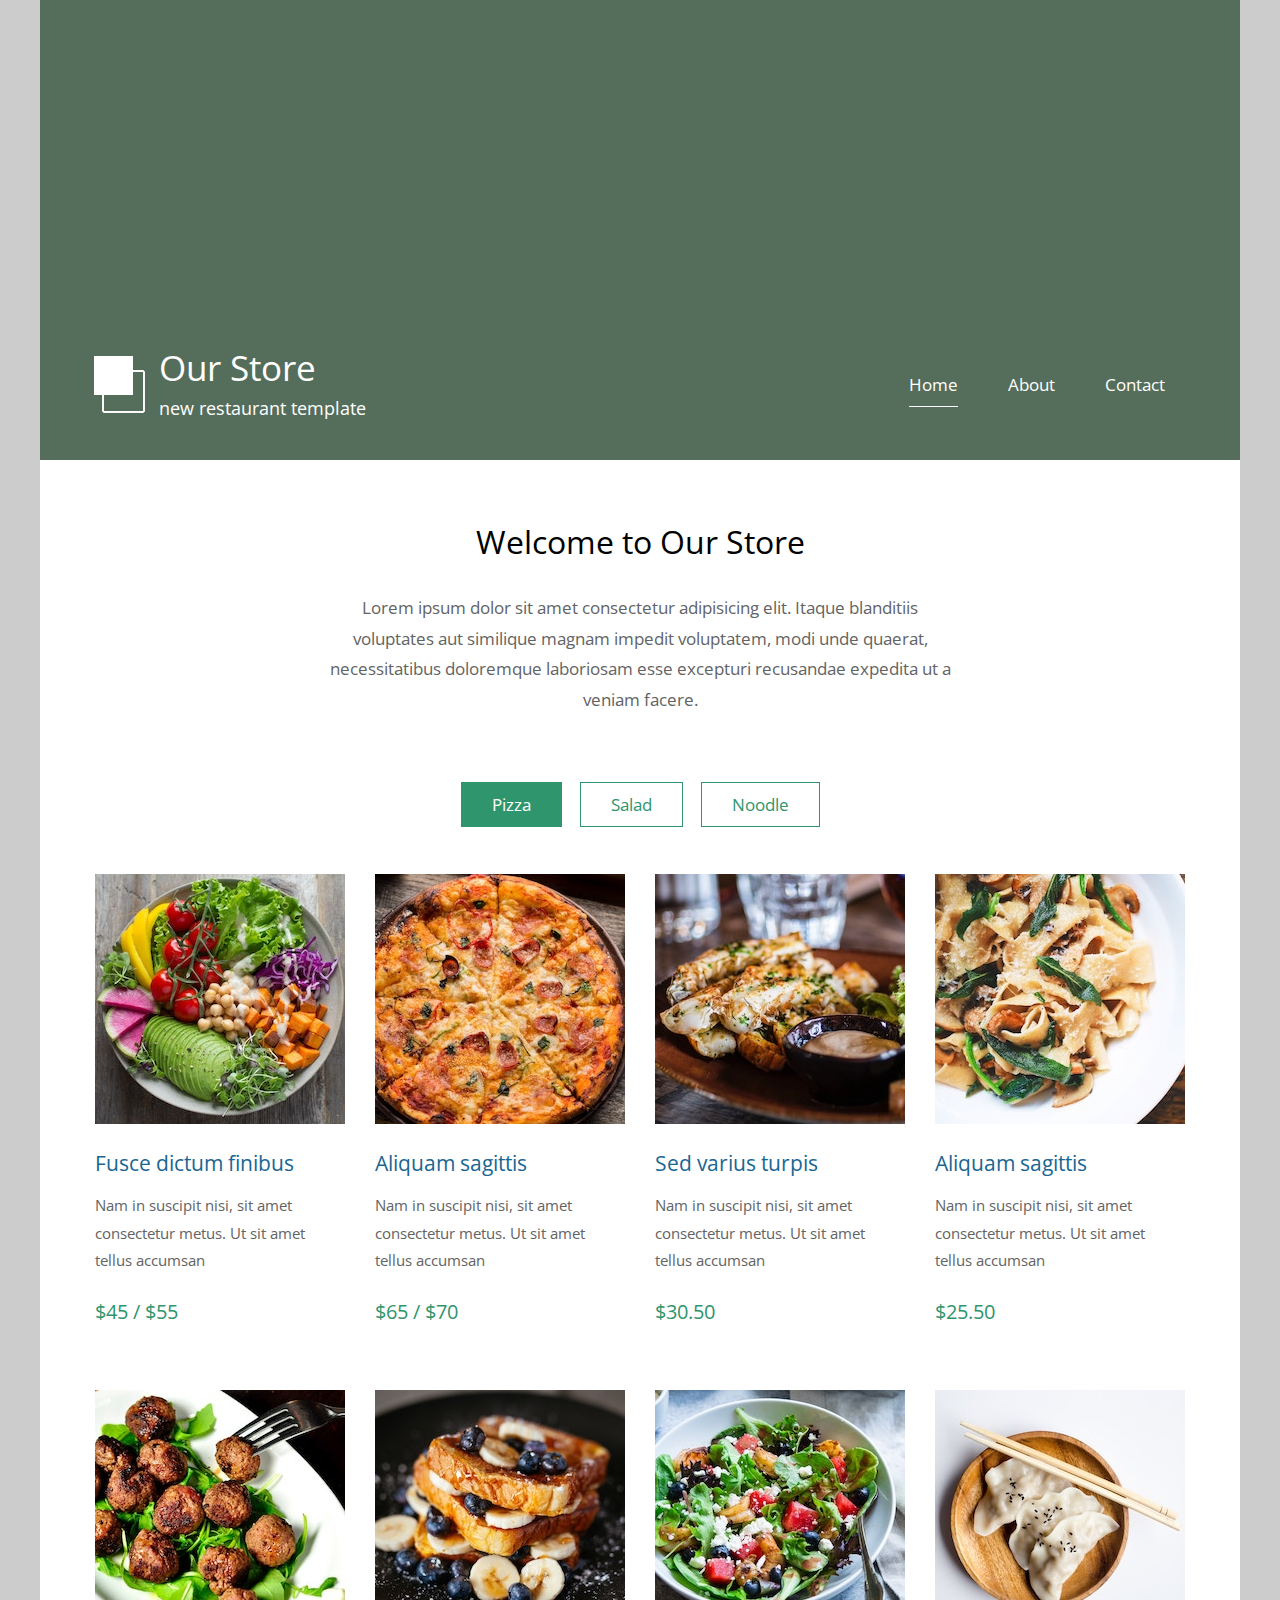
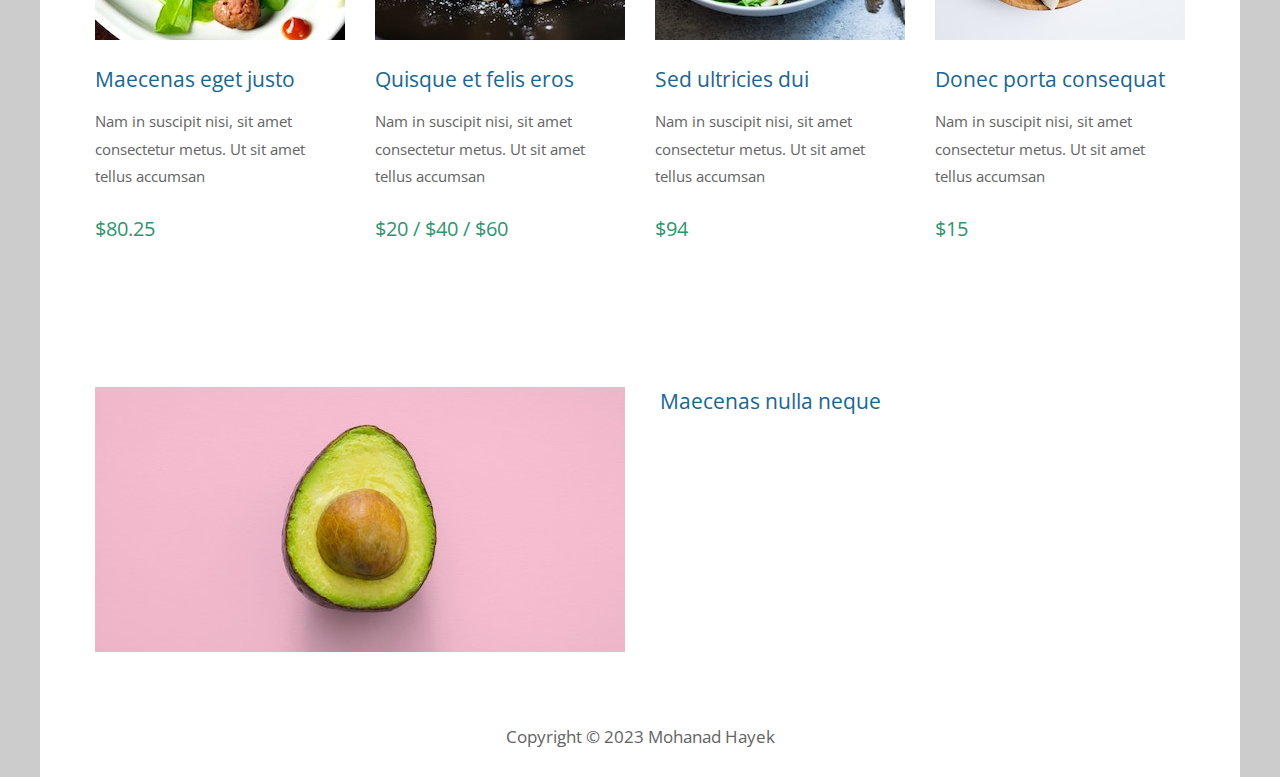
<file: index.html>
<!DOCTYPE html>
<html>
  <head>
    <meta charset="UTF-8" />
    <meta name="viewport" content="width=device-width, initial-scale=1.0" />
    <meta http-equiv="X-UA-Compatible" content="ie=edge" />
    <title>Our Store Template</title>
    <link
      href="https://fonts.googleapis.com/css?family=Open+Sans:400"
      rel="stylesheet"
    />
    <link href="css/style.css" rel="stylesheet" />
  </head>
  <!--
Mohanad Izz hayek
20192912
-->
  <body>
    <div class="container">
      <div class="placeholder">
        <div
          class="window"
          data-parallax="scroll"
          data-image-src="img/simple-house-01.jpg"
        >
          <div class="header">
            <div class="contain header-inner">
              <div class="con cont">
                <img
                  src="img/simple-house-logo.png"
                  alt="Logo"
                  class="site-logo"
                />
                <div class="text0">
                  <h1 class="site-title">Our Store</h1>
                  <h6 class="site-desc">new restaurant template</h6>
                </div>
              </div>
              <nav class="con cont nav">
                <ul class="nav-ul">
                  <li class="nav-li">
                    <a href="index.html" class="nav-link active">Home</a>
                  </li>
                  <li class="nav-li">
                    <a href="about.html" class="nav-link">About</a>
                  </li>
                  <li class="nav-li">
                    <a href="contact.html" class="nav-link">Contact</a>
                  </li>
                </ul>
              </nav>
            </div>
          </div>
        </div>
      </div>

      <main>
        <header class="contain welcome-section">
          <h2 class="cont centered title-section">Welcome to Our Store</h2>
          <p class="cont centered">
            Lorem ipsum dolor sit amet consectetur adipisicing elit. Itaque
            blanditiis voluptates aut similique magnam impedit voluptatem, modi
            unde quaerat, necessitatibus doloremque laboriosam esse excepturi
            recusandae expedita ut a veniam facere.
          </p>
        </header>

        <div class="paging-links">
          <nav>
            <ul>
              <li class="paging-item">
                <a href="#" class="paging-link active">Pizza</a>
              </li>
              <li class="paging-item">
                <a href="#" class="paging-link">Salad</a>
              </li>
              <li class="paging-item">
                <a href="#" class="paging-link">Noodle</a>
              </li>
            </ul>
          </nav>
        </div>

        <!-- Gallery -->
        <div class="contain gallery">
          <!-- gallery page 1 -->
          <div id="gallery-page-pizza" class="gallery-page">
            <div class="sec3 sec4 smallsec6 cont gallery-item">
              <figure>
                <img
                  src="img/gallery/01.jpg"
                  alt="Image"
                  class="image1 gallery-img"
                />
                <figcaption>
                  <h4 class="gallery-title">Fusce dictum finibus</h4>
                  <p class="gallery-description">
                    Nam in suscipit nisi, sit amet consectetur metus. Ut sit
                    amet tellus accumsan
                  </p>
                  <p class="gallery-price">$45 / $55</p>
                </figcaption>
              </figure>
            </div>
            <div class="sec3 sec4 smallsec6 cont gallery-item">
              <figure>
                <img
                  src="img/gallery/02.jpg"
                  alt="Image"
                  class="image1 gallery-img"
                />
                <figcaption>
                  <h4 class="gallery-title">Aliquam sagittis</h4>
                  <p class="gallery-description">
                    Nam in suscipit nisi, sit amet consectetur metus. Ut sit
                    amet tellus accumsan
                  </p>
                  <p class="gallery-price">$65 / $70</p>
                </figcaption>
              </figure>
            </div>
            <div class="sec3 sec4 smallsec6 cont gallery-item">
              <figure>
                <img
                  src="img/gallery/03.jpg"
                  alt="Image"
                  class="image1 gallery-img"
                />
                <figcaption>
                  <h4 class="gallery-title">Sed varius turpis</h4>
                  <p class="gallery-description">
                    Nam in suscipit nisi, sit amet consectetur metus. Ut sit
                    amet tellus accumsan
                  </p>
                  <p class="gallery-price">$30.50</p>
                </figcaption>
              </figure>
            </div>
            <div class="sec3 sec4 smallsec6 cont gallery-item">
              <figure>
                <img
                  src="img/gallery/04.jpg"
                  alt="Image"
                  class="image1 gallery-img"
                />
                <figcaption>
                  <h4 class="gallery-title">Aliquam sagittis</h4>
                  <p class="gallery-description">
                    Nam in suscipit nisi, sit amet consectetur metus. Ut sit
                    amet tellus accumsan
                  </p>
                  <p class="gallery-price">$25.50</p>
                </figcaption>
              </figure>
            </div>
            <div class="sec3 sec4 smallsec6 cont gallery-item">
              <figure>
                <img
                  src="img/gallery/05.jpg"
                  alt="Image"
                  class="image1 gallery-img"
                />
                <figcaption>
                  <h4 class="gallery-title">Maecenas eget justo</h4>
                  <p class="gallery-description">
                    Nam in suscipit nisi, sit amet consectetur metus. Ut sit
                    amet tellus accumsan
                  </p>
                  <p class="gallery-price">$80.25</p>
                </figcaption>
              </figure>
            </div>
            <div class="sec3 sec4 smallsec6 cont gallery-item">
              <figure>
                <img
                  src="img/gallery/06.jpg"
                  alt="Image"
                  class="image1 gallery-img"
                />
                <figcaption>
                  <h4 class="gallery-title">Quisque et felis eros</h4>
                  <p class="gallery-description">
                    Nam in suscipit nisi, sit amet consectetur metus. Ut sit
                    amet tellus accumsan
                  </p>
                  <p class="gallery-price">$20 / $40 / $60</p>
                </figcaption>
              </figure>
            </div>
            <div class="sec3 sec4 smallsec6 cont gallery-item">
              <figure>
                <img
                  src="img/gallery/07.jpg"
                  alt="Image"
                  class="image1 gallery-img"
                />
                <figcaption>
                  <h4 class="gallery-title">Sed ultricies dui</h4>
                  <p class="gallery-description">
                    Nam in suscipit nisi, sit amet consectetur metus. Ut sit
                    amet tellus accumsan
                  </p>
                  <p class="gallery-price">$94</p>
                </figcaption>
              </figure>
            </div>
            <div class="sec3 sec4 smallsec6 cont gallery-item">
              <figure>
                <img
                  src="img/gallery/08.jpg"
                  alt="Image"
                  class="image1 gallery-img"
                />
                <figcaption>
                  <h4 class="gallery-title">Donec porta consequat</h4>
                  <p class="gallery-description">
                    Nam in suscipit nisi, sit amet consectetur metus. Ut sit
                    amet tellus accumsan
                  </p>
                  <p class="gallery-price">$15</p>
                </figcaption>
              </figure>
            </div>
          </div>
          <!-- gallery page 1 -->

          <!-- gallery page 2 -->
          <div id="gallery-page-salad" class="gallery-page hidden">
            <div class="sec3 sec4 smallsec6 cont gallery-item">
              <figure>
                <img
                  src="img/gallery/04.jpg"
                  alt="Image"
                  class="image1 gallery-img"
                />
                <figcaption>
                  <h4 class="gallery-title">Salad Menu One</h4>
                  <p class="gallery-description">
                    Proin eu velit egestas, viverra sapien eget, consequat nunc.
                    Vestibulum tristique
                  </p>
                  <p class="gallery-price">$25</p>
                </figcaption>
              </figure>
            </div>
            <div class="sec3 sec4 smallsec6 cont gallery-item">
              <figure>
                <img
                  src="img/gallery/03.jpg"
                  alt="Image"
                  class="image1 gallery-img"
                />
                <figcaption>
                  <h4 class="gallery-title">Second Title Salad</h4>
                  <p class="gallery-description">
                    Proin eu velit egestas, viverra sapien eget, consequat nunc.
                    Vestibulum tristique
                  </p>
                  <p class="gallery-price">$30</p>
                </figcaption>
              </figure>
            </div>
            <div class="sec3 sec4 smallsec6 cont gallery-item">
              <figure>
                <img
                  src="img/gallery/05.jpg"
                  alt="Image"
                  class="image1 gallery-img"
                />
                <figcaption>
                  <h4 class="gallery-title">Third Salad Item</h4>
                  <p class="gallery-description">
                    Proin eu velit egestas, viverra sapien eget, consequat nunc.
                    Vestibulum tristique
                  </p>
                  <p class="gallery-price">$45</p>
                </figcaption>
              </figure>
            </div>
            <div class="sec3 sec4 smallsec6 cont gallery-item">
              <figure>
                <img
                  src="img/gallery/01.jpg"
                  alt="Image"
                  class="image1 gallery-img"
                />
                <figcaption>
                  <h4 class="gallery-title">Superior Salad</h4>
                  <p class="gallery-description">
                    Proin eu velit egestas, viverra sapien eget, consequat nunc.
                    Vestibulum tristique
                  </p>
                  <p class="gallery-price">$50</p>
                </figcaption>
              </figure>
            </div>
            <div class="sec3 sec4 smallsec6 cont gallery-item">
              <figure>
                <img
                  src="img/gallery/08.jpg"
                  alt="Image"
                  class="image1 gallery-img"
                />
                <figcaption>
                  <h4 class="gallery-title">Sed ultricies dui</h4>
                  <p class="gallery-description">
                    Proin eu velit egestas, viverra sapien eget, consequat nunc.
                    Vestibulum tristique
                  </p>
                  <p class="gallery-price">$55 / $60</p>
                </figcaption>
              </figure>
            </div>
            <div class="sec3 sec4 smallsec6 cont gallery-item">
              <figure>
                <img
                  src="img/gallery/07.jpg"
                  alt="Image"
                  class="image1 gallery-img"
                />
                <figcaption>
                  <h4 class="gallery-title">Maecenas eget justo</h4>
                  <p class="gallery-description">
                    Proin eu velit egestas, viverra sapien eget, consequat nunc.
                    Vestibulum tristique
                  </p>
                  <p class="gallery-price">$75</p>
                </figcaption>
              </figure>
            </div>
          </div>
          <!-- gallery page 2 -->

          <!-- gallery page 3 -->
          <div id="gallery-page-noodle" class="gallery-page hidden">
            <div class="sec3 sec4 smallsec6 cont gallery-item">
              <figure>
                <img
                  src="img/gallery/08.jpg"
                  alt="Image"
                  class="image1 gallery-img"
                />
                <figcaption>
                  <h4 class="gallery-title">Noodle One</h4>
                  <p class="gallery-description">
                    Orci varius natoque penatibus et magnis dis parturient
                    montes, nascetur ridiculus mus.
                  </p>
                  <p class="gallery-price">$12.50</p>
                </figcaption>
              </figure>
            </div>
            <div class="sec3 sec4 smallsec6 cont gallery-item">
              <figure>
                <img
                  src="img/gallery/07.jpg"
                  alt="Image"
                  class="image1 gallery-img"
                />
                <figcaption>
                  <h4 class="gallery-title">Noodle Second</h4>
                  <p class="gallery-description">
                    Orci varius natoque penatibus et magnis dis parturient
                    montes, nascetur ridiculus mus.
                  </p>
                  <p class="gallery-price">$15.50</p>
                </figcaption>
              </figure>
            </div>
            <div class="sec3 sec4 smallsec6 cont gallery-item">
              <figure>
                <img
                  src="img/gallery/06.jpg"
                  alt="Image"
                  class="image1 gallery-img"
                />
                <figcaption>
                  <h4 class="gallery-title">Third Soft Noodle</h4>
                  <p class="gallery-description">
                    Orci varius natoque penatibus et magnis dis parturient
                    montes, nascetur ridiculus mus.
                  </p>
                  <p class="gallery-price">$20.50</p>
                </figcaption>
              </figure>
            </div>
            <div class="sec3 sec4 smallsec6 cont gallery-item">
              <figure>
                <img
                  src="img/gallery/05.jpg"
                  alt="Image"
                  class="image1 gallery-img"
                />
                <figcaption>
                  <h4 class="gallery-title">Aliquam sagittis</h4>
                  <p class="gallery-description">
                    Orci varius natoque penatibus et magnis dis parturient
                    montes, nascetur ridiculus mus.
                  </p>
                  <p class="gallery-price">$30.25</p>
                </figcaption>
              </figure>
            </div>
            <div class="sec3 sec4 smallsec6 cont gallery-item">
              <figure>
                <img
                  src="img/gallery/04.jpg"
                  alt="Image"
                  class="image1 gallery-img"
                />
                <figcaption>
                  <h4 class="gallery-title">Maecenas eget justo</h4>
                  <p class="gallery-description">
                    Orci varius natoque penatibus et magnis dis parturient
                    montes, nascetur ridiculus mus.
                  </p>
                  <p class="gallery-price">$35.50</p>
                </figcaption>
              </figure>
            </div>
            <div class="sec3 sec4 smallsec6 cont gallery-item">
              <figure>
                <img
                  src="img/gallery/03.jpg"
                  alt="Image"
                  class="image1 gallery-img"
                />
                <figcaption>
                  <h4 class="gallery-title">Quisque et felis eros</h4>
                  <p class="gallery-description">
                    Orci varius natoque penatibus et magnis dis parturient
                    montes, nascetur ridiculus mus.
                  </p>
                  <p class="gallery-price">$40.50</p>
                </figcaption>
              </figure>
            </div>
          </div>
          <!-- gallery page 3 -->
        </div>
        <div class="section0 contrainer">
          <div class="contain">
            <div class="con">
              <figure class="descfigure">
                <img src="img/img-01.jpg" alt="Image" class="image1" />
              </figure>
            </div>
            <div class="con">
              <div class="descbox">
                <h4 class="gallery-title">Maecenas nulla neque</h4>
              </div>
            </div>
          </div>
        </div>
      </main>

      <footer class="footer centered">
        <p>Copyright &copy; 2023 Mohanad Hayek</p>
      </footer>
    </div>
  </body>
</html>
</file>
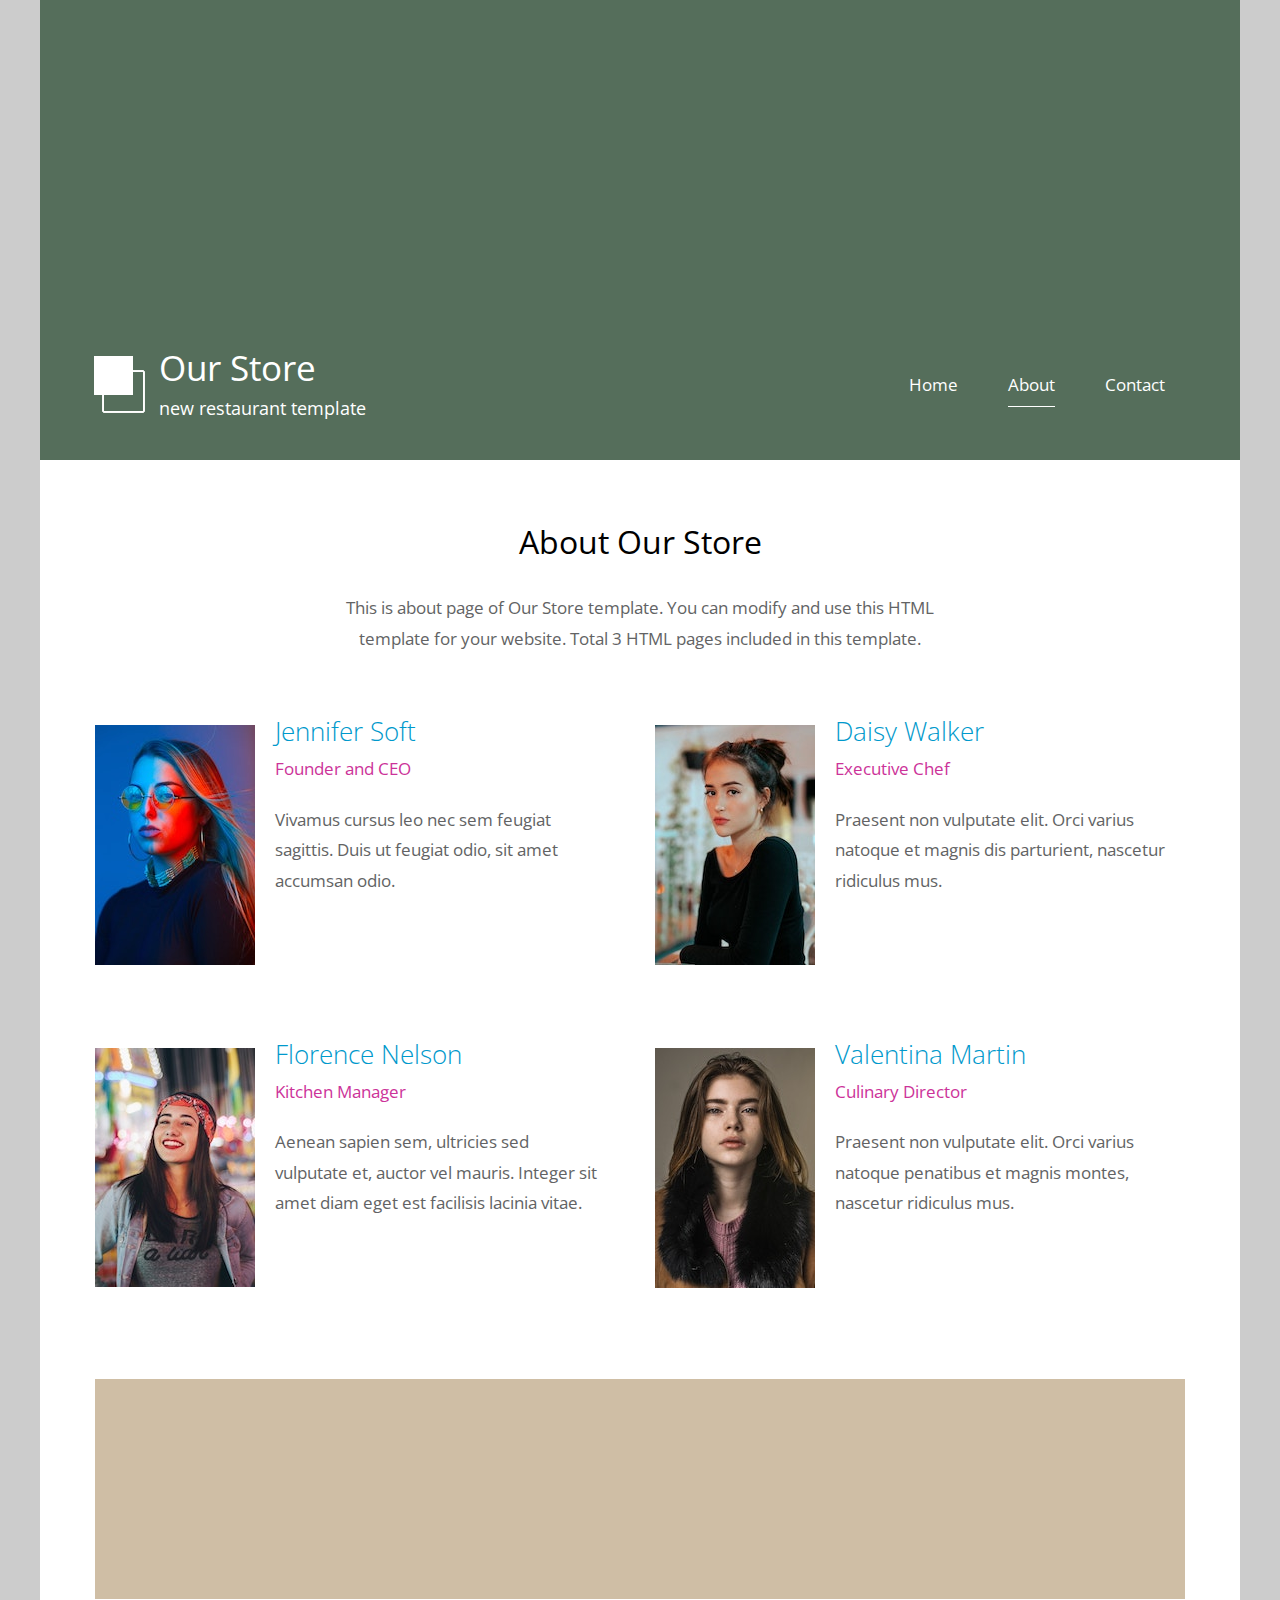
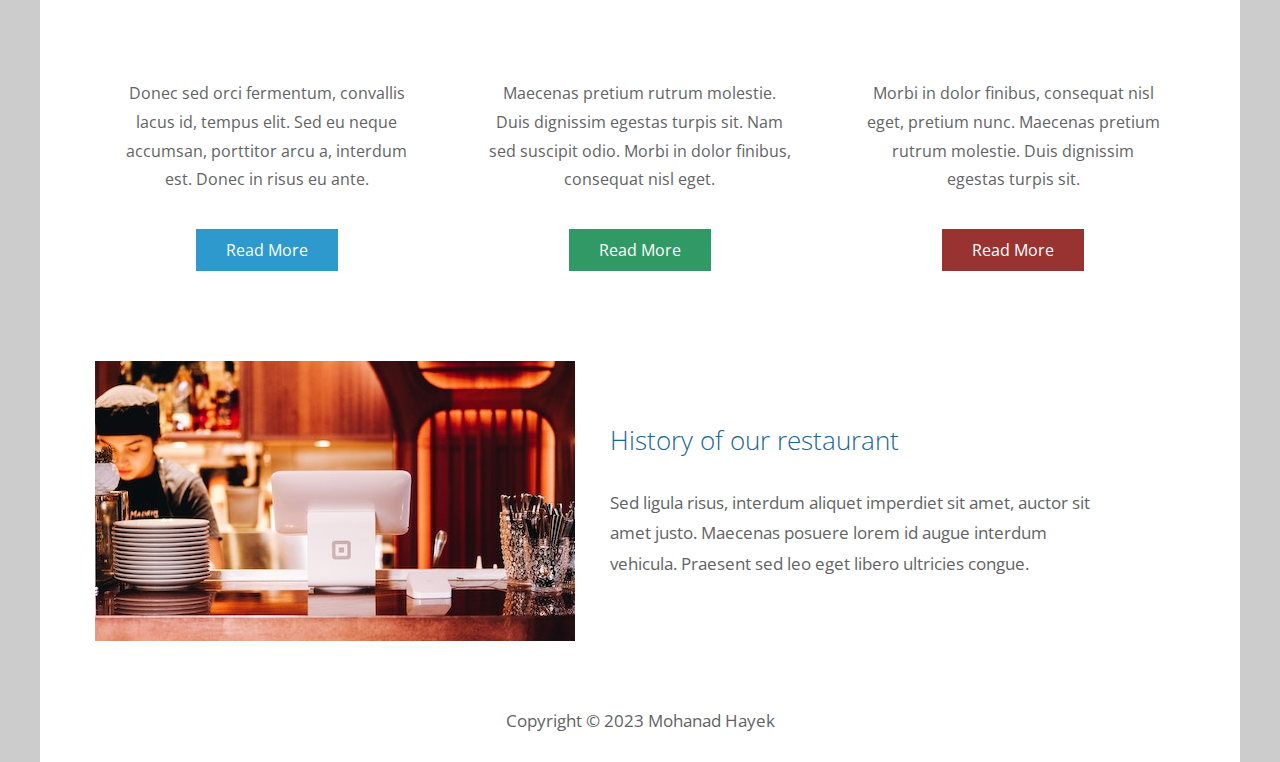
<file: about.html>
<!DOCTYPE html>
<html>
  <head>
    <meta charset="UTF-8" />
    <meta name="viewport" content="width=device-width, initial-scale=1.0" />
    <meta http-equiv="X-UA-Compatible" content="ie=edge" />
    <title>Our Store - About Page</title>
    <link
      href="https://fonts.googleapis.com/css?family=Open+Sans:300,400"
      rel="stylesheet"
    />
    <link href="css/style.css" rel="stylesheet" />
  </head>

  <body>
    <div class="container">
      <div class="placeholder">
        <div class="window" data-parallax="scroll" data-image-src="img/simple-house-01.jpg">
          <div class="header">
            <div class="contain header-inner">
              <div class="con cont">
                <img src="img/simple-house-logo.png" alt="Logo" class="site-logo" /> 
                <div class="text0">
                  <h1 class="site-title">Our Store</h1>
                  <h6 class="site-desc">new restaurant template</h6>	
                </div>
              </div>
              <nav class="con cont nav">
                <ul class="nav-ul">
                  <li class="nav-li">
                    <a href="index.html" class="nav-link">Home</a>
                  </li>
                  <li class="nav-li">
                    <a href="about.html" class="nav-link active">About</a>
                  </li>
                  <li class="nav-li">
                    <a href="contact.html" class="nav-link">Contact</a>
                  </li>
                </ul>
              </nav>
            </div>
          </div>
        </div>
      </div>

      <main>
        <header class="contain welcome-section">
          <h2 class="cont centered title-section">
            About Our Store
          </h2>
          <p class="cont centered">
            This is about page of Our Store template. You can modify and use
            this HTML template for your website. Total 3 HTML pages included in
            this template. 
          </p>
        </header>

        <div class="contrainer tm-persons">
          <div class="contain">
            <div class="sec6">
              <figure class="p">
                <img
                  src="img/about-01.jpg"
                  alt="Image"
                  class="image1 p-img"
                />
                <figcaption class="p-description">
                  <h4 class="p-name">Jennifer Soft</h4>
                  <p class="p-title">Founder and CEO</p>
                  <p class="p-about">
                    Vivamus cursus leo nec sem feugiat sagittis. Duis ut feugiat
                    odio, sit amet accumsan odio.
                  </p>
                  <div>
                    <a href="https://fb.com" class="social-link"
                      ><i class="social-icon"></i
                    ></a>
                    <a href="https://twitter.com" class="social-link"
                      ><i class="social-icon"></i
                    ></a>
                    <a href="https://instagram.com" class="social-link"
                      ><i class="social-icon"></i
                    ></a>
                  </div>
                </figcaption>
              </figure>
            </div>
            <div class="sec6">
              <figure class="p">
                <img
                  src="img/about-02.jpg"
                  alt="Image"
                  class="image1 p-img"
                />
                <figcaption class="p-description">
                  <h4 class="p-name">Daisy Walker</h4>
                  <p class="p-title">Executive Chef</p>
                  <p class="p-about">
                    Praesent non vulputate elit. Orci varius natoque et magnis
                    dis parturient, nascetur ridiculus mus.
                  </p>
                  <div>
                    <a href="https://fb.com" class="social-link"
                      ><i class="social-icon"></i
                    ></a>
                    <a href="https://twitter.com" class="social-link"
                      ><i class="fab fa-twitter social-icon"></i
                    ></a>
                  </div>
                </figcaption>
              </figure>
            </div>
            <div class="sec6">
              <figure class="p">
                <img
                  src="img/about-03.jpg"
                  alt="Image"
                  class="image1 p-img"
                />
                <figcaption class="p-description">
                  <h4 class="p-name">Florence Nelson</h4>
                  <p class="p-title">Kitchen Manager</p>
                  <p class="p-about">
                    Aenean sapien sem, ultricies sed vulputate et, auctor vel
                    mauris. Integer sit amet diam eget est facilisis lacinia
                    vitae.
                  </p>
                  <div>
                    <a href="https://fb.com" class="social-link"
                      ><i class="fab fa-facebook social-icon"></i
                    ></a>
                    <a href="https://instagram.com" class="social-link"
                      ><i class="fab fa-instagram social-icon"></i
                    ></a>
                  </div>
                </figcaption>
              </figure>
            </div>
            <div class="sec6">
              <figure class="p">
                <img
                  src="img/about-04.jpg"
                  alt="Image"
                  class="image1 p-img"
                />
                <figcaption class="p-description">
                  <h4 class="p-name">Valentina Martin</h4>
                  <p class="p-title">Culinary Director</p>
                  <p class="p-about">
                    Praesent non vulputate elit. Orci varius natoque penatibus
                    et magnis montes, nascetur ridiculus mus.
                  </p>
                  <div>
                    <a href="https://fb.com" class="social-link"
                      ><i class="social-icon"></i
                    ></a>
                    <a href="https://twitter.com" class="social-link"
                      ><i class="social-icon"></i
                    ></a>
                    <a href="https://instagram.com" class="social-link"
                      ><i class="social-icon"></i
                    ></a>
                    <a href="https://youtube.com" class="social-link"
                      ><i class=" social-icon"></i
                    ></a>
                  </div>
                </figcaption>
              </figure>
            </div>
          </div>
        </div>
        <div class="contrainer">
          <div class="contain">
            <div class="cont">
              <div class="placeholder-2">
                <div
                  class="window-2"
                  data-parallax="scroll"
                  data-image-src="img/about-05.jpg"
                ></div>
              </div>
            </div>
          </div>
        </div>
        <div class="contrainer featured">
          <div class="contain">
            <div class="sec5">
              <div class="feature">
                <i class="fas"></i>
                <p class="feature-description">
                  Donec sed orci fermentum, convallis lacus id, tempus elit. Sed
                  eu neque accumsan, porttitor arcu a, interdum est. Donec in
                  risus eu ante.
                </p>
                <a href="index.html" class="button button-primary">Read More</a>
              </div>
            </div>
            <div class="sec5">
              <div class="feature">
                <i class="feature-icon"></i>
                <p class="feature-description">
                  Maecenas pretium rutrum molestie. Duis dignissim egestas
                  turpis sit. Nam sed suscipit odio. Morbi in dolor finibus,
                  consequat nisl eget.
                </p>
                <a href="index.html" class="button button-success">Read More</a>
              </div>
            </div>
            <div class="sec5">
              <div class="feature">
                <i class="feature-icon"></i>
                <p class="feature-description">
                  Morbi in dolor finibus, consequat nisl eget, pretium nunc.
                  Maecenas pretium rutrum molestie. Duis dignissim egestas
                  turpis sit.
                </p>
                <a href="index.html" class="button button-danger">Read More</a>
              </div>
            </div>
          </div>
        </div>
        <div class="contrainer history">
          <div class="contain">
            <div class="cont">
              <div class="history-inner">
                <img
                  src="img/about-06.jpg"
                  alt="Image"
                  class="image1 history-img"
                />
                <div class="history-text">
                  <h4 class="history-title">History of our restaurant</h4>
                  <p class="tm-mb-p">
                    Sed ligula risus, interdum aliquet imperdiet sit amet,
                    auctor sit amet justo. Maecenas posuere lorem id augue
                    interdum vehicula. Praesent sed leo eget libero ultricies
                    congue.
                  </p>
                  
                </div>
              </div>
            </div>
          </div>
        </div>
      </main>

      <footer class="footer centered">
        <p>Copyright &copy; 2023 Mohanad Hayek</p>
      </footer>
    </div>
  </body>
</html>
</file>
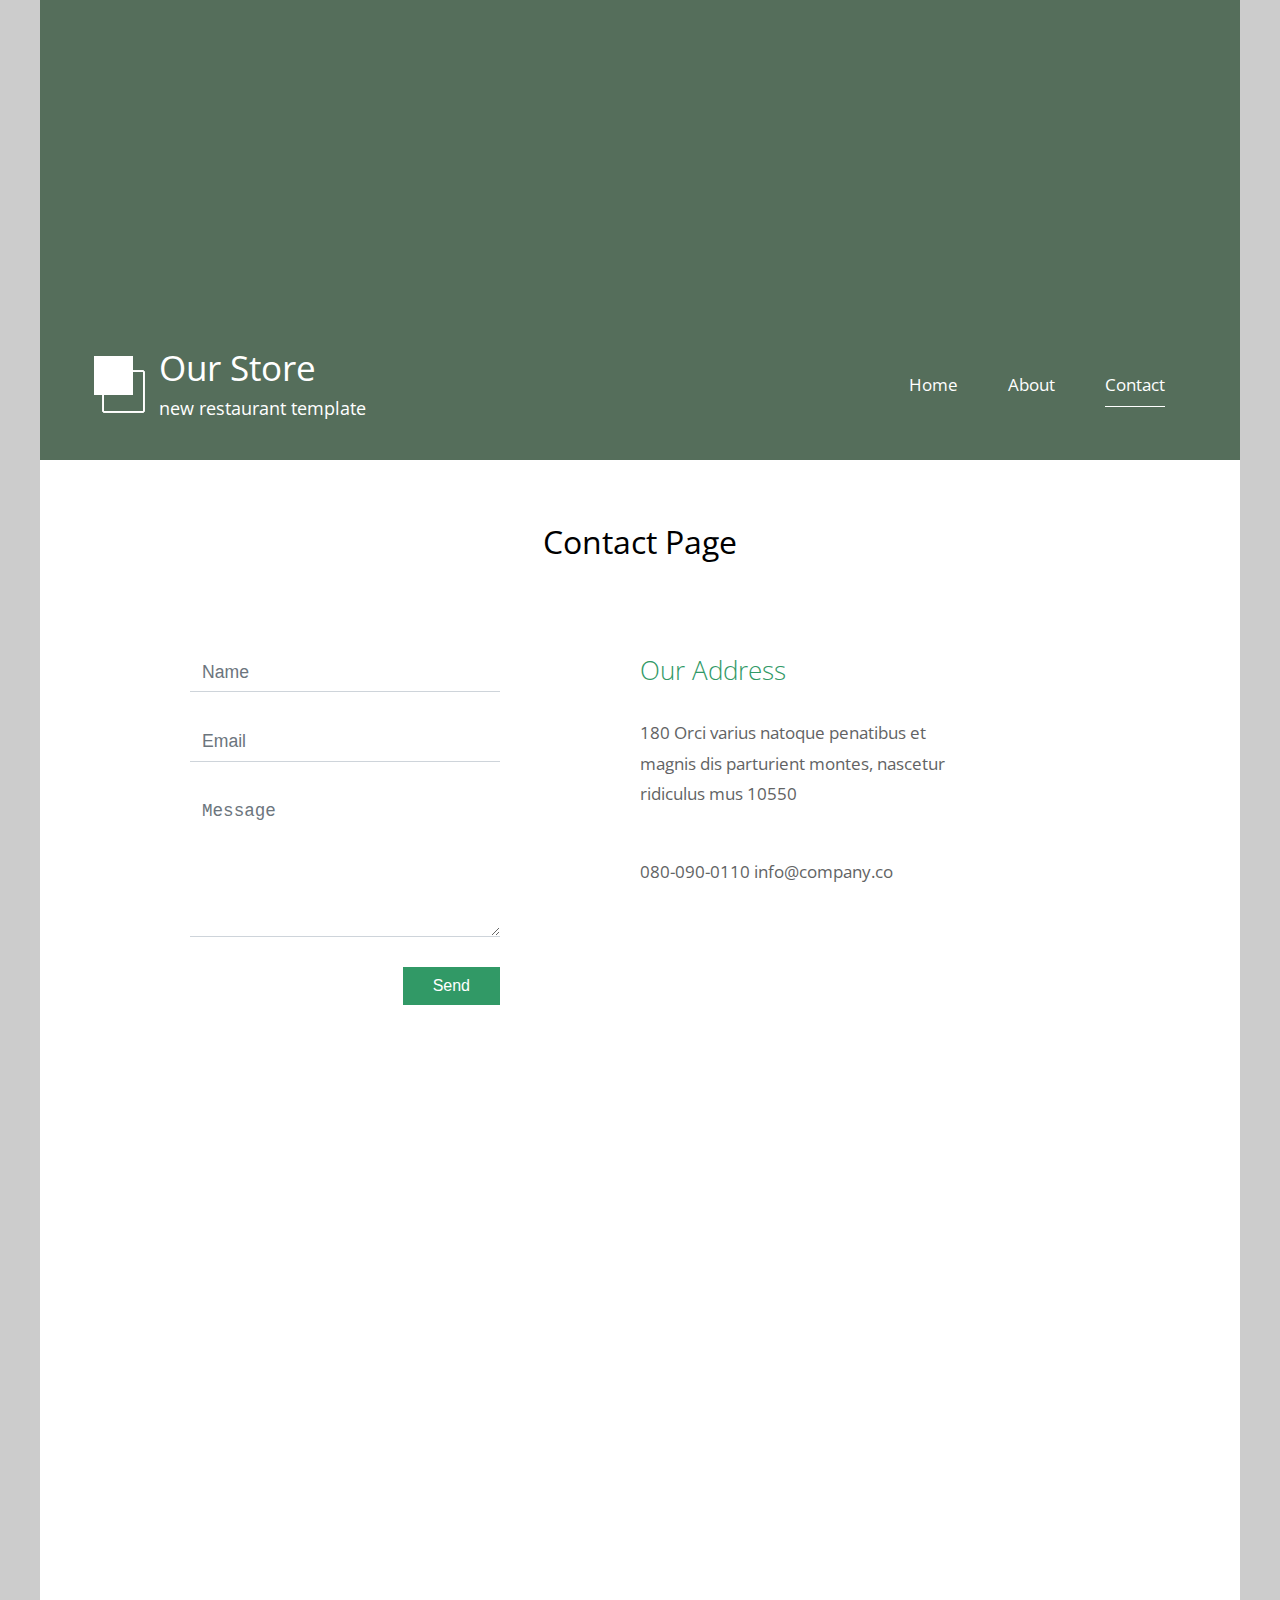
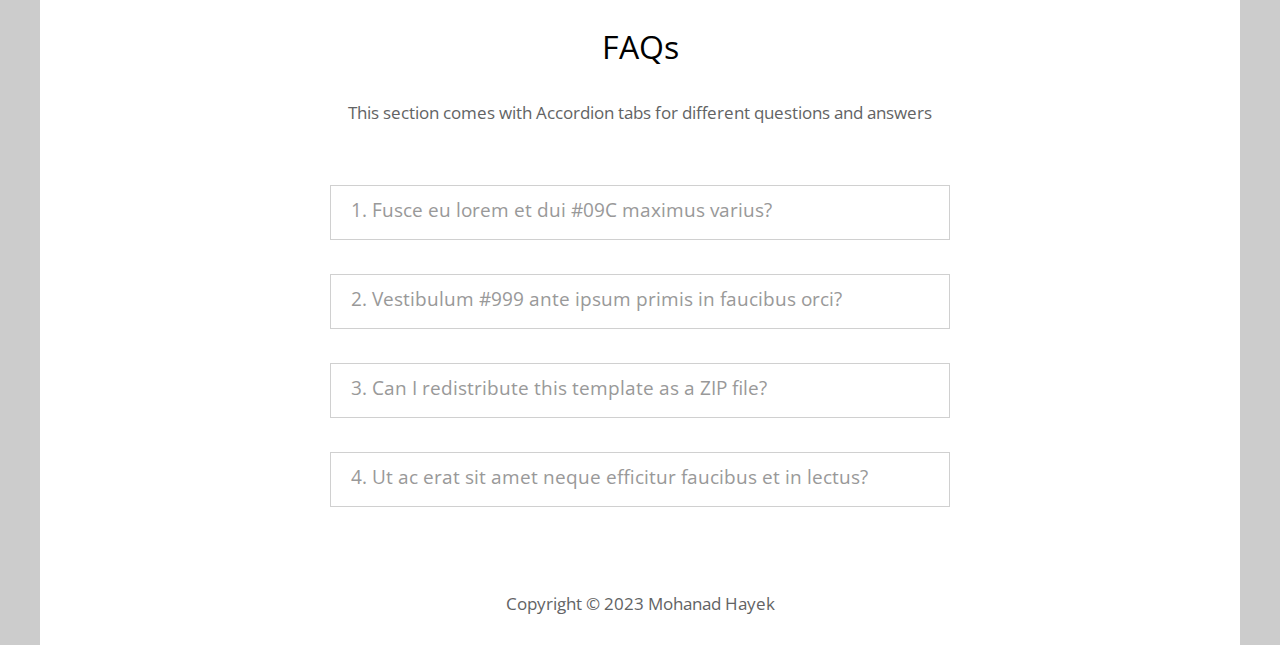
<file: contact.html>
<!DOCTYPE html>
<html>

<head>
	<meta charset="UTF-8" />
    <meta name="viewport" content="width=device-width, initial-scale=1.0" />
    <meta http-equiv="X-UA-Compatible" content="ie=edge" />
    <title>Our Store - Contact Page</title>
    <link href="https://fonts.googleapis.com/css?family=Open+Sans:300,400" rel="stylesheet" />
	<link href="css/style.css" rel="stylesheet" />
</head>
<body> 

	<div class="container">
		<div class="placeholder">
			<div class="window" data-parallax="scroll" data-image-src="img/simple-house-01.jpg">
				<div class="header">
					<div class="contain header-inner">
						<div class="con cont">
							<img src="img/simple-house-logo.png" alt="Logo" class="site-logo" /> 
							<div class="text0">
								<h1 class="site-title">Our Store</h1>
								<h6 class="site-desc">new restaurant template</h6>	
							</div>
						</div>
						<nav class="con cont nav">
							<ul class="nav-ul">
								<li class="nav-li"><a href="index.html" class="nav-link">Home</a></li>
								<li class="nav-li"><a href="about.html" class="nav-link">About</a></li>
								<li class="nav-li"><a href="contact.html" class="nav-link active">Contact</a></li>
							</ul>
						</nav>	
					</div>
				</div>
			</div>
		</div>

		<main>
			<header class="contain welcome-section">
				<h2 class="cont centered title-section">Contact Page</h2>
			</header>

			<div class="container2 contact-section">
				<div class="contain">
					<div class="con">
						<form action="" method="POST" class="tm-contact-form">
					        <div class="forms">
					          <input type="text" name="name" class="it" placeholder="Name" required="" />
					        </div>
					        
					        <div class="forms">
					          <input type="email" name="email" class="it" placeholder="Email" required="" />
					        </div>
				
					        <div class="forms">
					          <textarea rows="5" name="message" class="it" placeholder="Message" required=""></textarea>
					        </div>
					
					        <div class="forms flexit">
					          <button type="submit" class="button button-success button-right">
					            Send
					          </button>
					        </div>
						</form>
					</div>
					<div class="con">
						<div class="address-box">
							<h4 class="info-title special">Our Address</h4>
							<address>
								180 Orci varius natoque penatibus et magnis dis parturient montes, nascetur ridiculus mus 10550
							</address>
							<a href="tel:080-090-0110" class="contact-link">
								<i class="contact-icon"></i>080-090-0110
							</a>
							<a href="mailto:info@company.co" class="contact-link">
								<i class=" contact-icon"></i>info@company.co
							</a>
							<div class="tm-contact-social">
								<a href="https://fb.com/" class="social-link"><i class="social-icon"></i></a>
								<a href="#" class="social-link"><i class="social-icon"></i></a>
								<a href="#" class="social-link"><i class="social-icon"></i></a>
							</div>
						</div>
					</div>
				</div>
			</div>
			<div class="container2 map">
				<div class="contain">
					<div class="cont">
						<div class="map2">
							<iframe src="https://www.google.com/maps/embed?pb=!1m18!1m12!1m3!1d11196.961132529668!2d-43.38581128725845!3d-23.011063013218724!2m3!1f0!2f0!3f0!3m2!1i1024!2i768!4f13.1!3m3!1m2!1s0x9bdb695cd967b7%3A0x171cdd035a6a9d84!2sAv.%20L%C3%BAcio%20Costa%20-%20Barra%20da%20Tijuca%2C%20Rio%20de%20Janeiro%20-%20RJ%2C%20Brazil!5e0!3m2!1sen!2sth!4v1568649412152!5m2!1sen!2sth" frameborder="0" style="border:0;" allowfullscreen=""></iframe>
						</div>
					</div>
				</div>
			</div>
			<div class="container2 info">
				<div class="contain">
					<!-- FAQ -->
					<div class="cont faq">
						<h2 class="centered title-section">FAQs</h2>
						<p class="centered">This section comes with Accordion tabs for different questions and answers</p>
						<div class="accordian">
							<button class="accordion">1. Fusce eu lorem et dui #09C maximus varius?</button>
							<div class="panel">
							  <p>#666 Duis blandit purus vel nenenatis rutrum. Pellentesque pellentesque tindicunt lorem, ac egestas massa sollicitudin vel. Nam scelerisque vulputate quam mollis pretium. Morbi condimentum volutpat.</p>
							</div>
							
							<button class="accordion">2. Vestibulum #999 ante ipsum primis in faucibus orci?</button>
							<div class="panel">
							  <p>Mauris euismod odio at commodo rhoncus. Maecenas nec interdum purus, sed auctor est. Sed eleifend urna nec diam consectetur, a aliquet turpis facilisis. Integer est sapien, sagittis vel massa vel, interdum euismod erat. Aenean sollicitudin nisi neque, efficitur posuere urna rutrum porta.</p>
							</div>
							
							<button class="accordion">3. Can I redistribute this template as a ZIP file?</button>
							<div class="panel">
							  <p>Redistributing this template as a downloadable ZIP file on any template collection site is strictly prohibited. You will need to <a href="https://    .com/contact">contact     </a> for additional permissions about our templates. Thank you.</p>
							</div>
							
							<button class="accordion">4. Ut ac erat sit amet neque efficitur faucibus et in lectus?</button>
							<div class="panel">
								<p>Vivamus viverra pretium ultricies. Praesent feugiat, sapien vitae blandit efficitur, sem nulla venenatis nunc, vel maximus ligula sem a sem. Pellentesque ligula ex, facilisis ac libero a, blandit ullamcorper enim.</p>
							</div>
						</div>	
					</div>
				</div>
			</div>
		</main>

		<footer class="footer centered">
			<p>Copyright &copy; 2023 Mohanad Hayek </p>
		</footer>
	</div>
</body>
</html>
</file>
<file: css/style.css>
ul,
nav,
body,
h1,
h2,
h4,
h6,
p,
figure {
  margin: 0;
  padding: 0;
}

a,
button {
  transition: all 0.3s ease;
}

html {
  box-sizing: border-box;
  -ms-overflow-style: scrollbar;
}

*,
*::before,
*::after {
  box-sizing: inherit;
}

.container {
  width: 100%;
  max-width: 1200px;
  margin-right: auto;
  margin-left: auto;
}

.contrainer,
.container2 {
  padding-left: 15px;
  padding-right: 15px;
}

.contain {
  display: -ms-flexbox;
  display: flex;
  -ms-flex-wrap: wrap;
  flex-wrap: wrap;
  margin-left: -15px;
  margin-right: -15px;
}

.sec3,
.sec5,
.sec6,
.sec4,
.cont {
  position: relative;
  width: 100%;
  padding-right: 15px;
  padding-left: 15px;
}

.cont {
  -ms-flex: 0 0 100%;
  flex: 0 0 100%;
  max-width: 100%;
}

@media (min-width: 576px) {
  .smallsec6 {
    -ms-flex: 0 0 50%;
    flex: 0 0 50%;
    max-width: 50%;
  }
}

@media (min-width: 768px) {
  .sec4 {
    -ms-flex: 0 0 33.333333%;
    flex: 0 0 33.333333%;
    max-width: 33.333333%;
  }

  .con {
    -ms-flex: 0 0 50%;
    flex: 0 0 50%;
    max-width: 50%;
  }
}

@media (min-width: 992px) {
  .sec3 {
    -ms-flex: 0 0 25%;
    flex: 0 0 25%;
    max-width: 25%;
  }

  .sec5 {
    -ms-flex: 0 0 33.333333%;
    flex: 0 0 33.333333%;
    max-width: 33.333333%;
  }

  .sec6 {
    -ms-flex: 0 0 50%;
    flex: 0 0 50%;
    max-width: 50%;
  }
}

/*
  primary: #2D99CC
  success: #319966
  danger: #993332
*/

.button {
  display: inline-block;
  font-size: 1rem;
  width: auto;
  padding: 10px 30px;
  text-decoration: none;
  cursor: pointer;
  border: 0;
}

.button-default {
  border: 1px solid #ccc;
  background-color: transparent;
  color: #626364;
}

.button-default:hover,
.button-default:focus {
  color: white;
  background-color: #98999a;
}

.button-primary {
  background-color: #2d99cc;
  color: white;
}

.button-primary:hover,
.button-primary:focus {
  background-color: #1b6f96;
}

.button-success {
  background-color: #319966;
  color: white;
}

.button-success:hover,
.button-success:focus {
  background-color: #1d6e46;
}

.button-danger {
  background-color: #993332;
  color: white;
}

.button-danger:hover,
.button-danger:focus {
  background-color: #752423;
}

.special {
  color: #319966;
}

.centered {
  text-align: center;
}

.hidden {
  display: none !important;
}

.image1 {
  max-width: 100%;
  height: auto;
}

body {
  font-family: "Open Sans", Arial, sans-serif;
  font-size: 17px;
  background-color: #ccc;
  overflow-x: hidden;
}

.container {
  background-color: white;
}

p,
address {
  color: #626364;
  line-height: 1.8;
}

/* Set width and height in JS */
.placeholder {
  width: 100%;
  min-height: 460px;
  background-color: #556e5b;
}

.placeholder-2 {
  width: 100%;
  min-height: 220px;
  background-color: #cfbea5;
  position: relative;
  z-index: 998;
}

.window {
  min-height: 460px;
  background: transparent;
  position: relative;
}

.window-2 {
  min-height: 220px;
  width: 100%;
  margin-left: auto;
  margin-right: auto;
  background: transparent;
  position: relative;
}

.header {
  position: absolute;
  bottom: 0;
  left: 0;
  width: 100%;
  color: white;
  z-index: 1000;
}

.header-inner {
  padding: 40px 50px;
}

@media (max-width: 991px) {
  .header-inner {
    padding: 30px 15px;
  }
}

.site-logo {
  display: inline-block;
  margin-right: 5px;
}

.text0 {
  display: inline-block;
}

.site-title {
  font-size: 2.2rem;
  font-weight: 400;
  margin-bottom: 5px;
}

.site-desc {
  font-size: 1.1rem;
  font-weight: 400;
}

.nav {
  text-align: right;
  margin-top: 30px;
}

.nav-ul {
  display: flex;
  justify-content: flex-end;
}

.nav-li {
  list-style: none;
  display: block;
  margin-bottom: 0;
  padding-right: 25px;
  padding-left: 25px;
}

@media (max-width: 991px) {
  .nav-li {
    padding-right: 15px;
    padding-left: 15px;
  }
}

.nav-link {
  color: white;
  text-decoration: none;
  padding-bottom: 10px;
}

.nav-link.active,
.nav-link:hover {
  border-bottom: 1px solid white;
}

.welcome-section {
  margin: 60px auto;
  max-width: 655px;
}

.title-section {
  font-size: 2rem;
  font-weight: 400;
  margin-bottom: 30px;
}

.gallery {
  margin-bottom: 80px;
}

.gallery-page {
  max-width: 280px;
  margin-left: auto;
  margin-right: auto;
  display: -ms-flexbox;
  display: flex;
  -ms-flex-wrap: wrap;
  flex-wrap: wrap;
}

.gallery-description {
  font-size: 0.95rem;
}

.section0,
.contrainer,
.container2 {
  margin-left: auto;
  margin-right: auto;
}

/* Small devices (landscape phones, 576px and up) */
@media (min-width: 576px) {
  .gallery-page {
    max-width: 560px;
  }
}

/* Medium devices (tablets, 768px and up) */
@media (min-width: 768px) {
  .gallery-page,
  .section0,
  .contrainer,
  .container2 {
    max-width: 840px;
  }
}

/* Large devices (desktops, 992px and up) */
@media (min-width: 992px) {
  .gallery-page,
  .section0 {
    max-width: 1120px;
  }

  .contrainer {
    max-width: 1120px;
  }

  .container2 {
    max-width: 900px;
  }
}

.gallery-item {
  max-width: 280px;
}

.gallery-img {
  margin-bottom: 20px;
}

.gallery-title {
  font-size: 1.3rem;
  font-weight: 400;
  color: #1a6692;
  margin-bottom: 15px;
}

.gallery-description {
  margin-bottom: 20px;
}

.gallery-price {
  font-size: 1.25rem;
  color: #2f956d;
  margin-bottom: 60px;
}

.paging-links {
  text-align: center;
  margin-bottom: 40px;
}

.paging-item {
  list-style: none;
  display: inline-block;
  border: 1px solid #2f956d;
  margin: 7px;
}

.paging-link {
  padding: 10px 30px;
  display: flex;
  align-items: center;
  justify-content: center;
  text-decoration: none;
  color: #2f956d;
  background-color: transparent;
}

.paging-link.active,
.paging-link:hover {
  background-color: #2f956d;
  color: white;
}

.descfigure {
  text-align: center;
}

.descbox {
  margin-left: auto;
  margin-right: auto;
}

.descbox {
  padding-left: 0;
  padding-right: 0;
  display: flex;
  flex-direction: column;
  margin-top: 30px;
  max-width: 530px;
}

@media (min-width: 768px) {
  .descbox {
    padding-left: 5px;
    padding-right: 40px;
    margin-top: 0;
  }
}

.r {
  align-self: flex-end;
}

.footer {
  padding: 25px 15px;
  margin-top: 40px;
}

.footer a {
  color: #626364;
  text-decoration: none;
}

.footer a:hover {
  color: #1a6692;
}

/* About */
.tm-persons {
  margin-bottom: 20px;
}

.p {
  display: flex;
  flex-direction: column;
  align-items: center;
  justify-content: center;
  margin-bottom: 60px;
}

@media (min-width: 420px) {
  .p {
    flex-direction: row;
  }
}

.p-description {
  padding-left: 20px;
  padding-right: 20px;
}

.p-name {
  font-size: 1.6rem;
  font-weight: 300;
  color: #09c;
  margin-bottom: 5px;
  margin-top: 15px;
}

@media (min-width: 420px) {
  .p-name {
    margin-top: 0;
  }
}

.p-title {
  color: #c39;
  margin-bottom: 20px;
}

.p-about {
  margin-bottom: 20px;
}

.social-link {
  color: #626364;
  display: inline-block;
  border-radius: 1px;
  background-color: transparent;
  font-size: 1.3rem;
  text-decoration: none;
  width: 40px;
  height: 40px;
  margin-right: 0;
  margin-bottom: 15px;
}

.social-link:hover {
  color: white;
  background-color: #626364;
}

.social-icon {
  display: flex;
  align-items: center;
  justify-content: center;
  width: 100%;
  height: 100%;
}

.feature {
  text-align: center;
  padding: 45px 20px;
}

.feature-icon {
  color: #9f9c9c;
  margin-bottom: 65px;
}

.feature-description {
  margin-bottom: 35px;
  font-size: 1rem;
}

.featured {
  margin-top: 35px;
}

.history {
  margin-top: 45px;
}

.history-inner {
  display: flex;
  align-items: center;
  justify-content: center;
  flex-direction: column;
}

.history-img {
  max-width: 100%;
}

@media (min-width: 768px) {
  .history-img {
    max-width: 50%;
  }

  .history-inner {
    flex-direction: row;
  }
}

.history-title {
  font-size: 1.6rem;
  font-weight: 300;
  color: #1a6692;
  margin-bottom: 30px;
}

.history-text {
  max-width: 480px;
  margin: 15px auto 0;
}

.history-description {
  margin-bottom: 40px;
}

@media (min-width: 768px) {
  .history-text {
    max-width: auto;
    margin: 0 auto 0 35px;
  }
}

/* Contact Page */
.tm-contact-form {
  max-width: 100%;
}

@media (min-width: 768px) {
  .tm-contact-form {
    max-width: 310px;
  }
}

.flexit {
  display: flex;
  flex-direction: column;
}

.button-right {
  align-self: flex-end;
}

.forms {
  margin-bottom: 30px;
}

.it {
  display: block;
  width: 100%;
  padding: 0.375rem 0.75rem;
  font-size: 1.1rem;
  font-weight: 400;
  line-height: 1.5;
  color: #626364;
  background-color: #fff;
  background-clip: padding-box;
  border: 1px solid #ced4da;
  border-right: 0;
  border-top: 0;
  border-left: 0;
  border-radius: 0;
  transition: border-color 0.15s ease-in-out, box-shadow 0.15s ease-in-out;
}

.it::-ms-expand {
  background-color: transparent;
  border: 0;
}

.it:focus {
  color: #495057;
  background-color: #fff;
  border-color: #80bdff;
  outline: 0;
  box-shadow: 0 0 0 0.2rem rgba(0, 123, 255, 0.25);
}

.it::-webkit-input-placeholder {
  color: #6c757d;
  opacity: 1;
}

.it::-moz-placeholder {
  color: #6c757d;
  opacity: 1;
}

.it:-ms-input-placeholder {
  color: #6c757d;
  opacity: 1;
}

.it::-ms-input-placeholder {
  color: #6c757d;
  opacity: 1;
}

.it::placeholder {
  color: #6c757d;
  opacity: 1;
}

.info-title {
  font-size: 1.6rem;
  font-weight: 300;
  margin-bottom: 30px;
}

address {
  font-style: normal;
  margin-bottom: 50px;
}

.address-box {
  max-width: 100%;
}

@media (min-width: 768px) {
  .address-box {
    max-width: 315px;
  }
}

.tm-contact-icon {
  display: inline-block;
  margin-right: 25px;
  color: #319966;
}

.contact-link {
  display: inline-block;
  color: #626364;
  margin-bottom: 25px;
  text-decoration: none;
}

.tm-contact-social {
  margin-top: 10px;
}

.map2 {
  max-width: 900px;
  height: 450px;
  width: 100%;
  margin-left: auto;
  margin-right: auto;
}

.map2 iframe {
  width: 100%;
  height: 100%;
}

.contact-section {
  padding-bottom: 30px;
}

.map {
  padding-top: 40px;
  padding-bottom: 40px;
}

.info {
  padding-top: 30px;
}

.faq {
  max-width: 650px;
  margin-left: auto;
  margin-right: auto;
}

.accordian {
  padding-top: 40px;
}

.accordion {
  font-size: 1.2rem;
  font-family: "Open Sans", Helevetica, Arial, sans-serif;
  color: #999;
  background-color: transparent;
  border: 1px solid #d0d0d0;
  margin-bottom: 17px;
  margin-top: 17px;
  cursor: pointer;
  padding: 10px 20px 6px;
  width: 100%;
  text-align: left;
  outline: none;
  transition: 0.4s;
}

.accordion.active,
.accordion:hover {
  color: #09c;
}

@keyframes changeIcon {
  0% {
    content: "\f0d9";
  }
  50% {
    color: white;
  }
  100% {
    content: "\f0d7";
  }
}

@keyframes changeIconBack {
  0% {
    content: "\f0d7";
  }
  50% {
    color: white;
  }
  100% {
    content: "\f0d9";
  }
}

.accordion:after {
  font-family: "Font Awesome 5 Free";
  font-weight: 900;
  animation: changeIconBack 0.3s linear;
  content: "\f0d9";
  font-size: 2rem;
  color: #999;
  float: right;
  margin-left: 5px;
}

.accordion.active:after {
  animation: changeIcon 0.3s linear;
  content: "\f0d7";
}

.panel {
  background-color: white;
  max-height: 0;
  overflow: hidden;
  transition: max-height 0.2s ease-out;
}

.panel p {
  padding: 5px 20px 30px;
}
</file>
